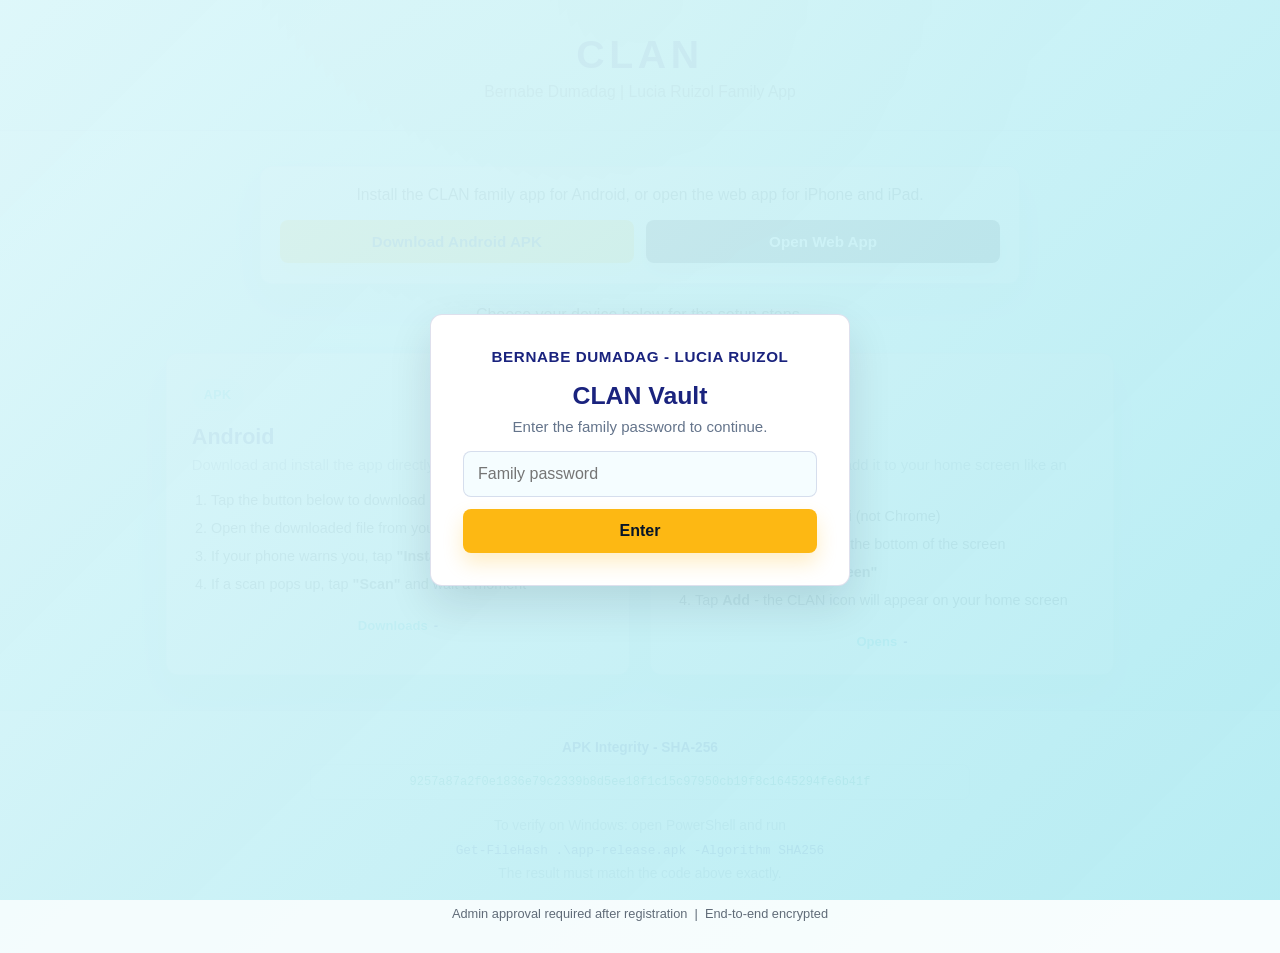
<file: index.html>
<!DOCTYPE html>
<html lang="en">
<head>
    <meta charset="UTF-8">
    <meta name="viewport" content="width=device-width, initial-scale=1.0">
    <title>CLAN | Family Tree Vault</title>
    <link rel="stylesheet" href="style.css">
    <meta name="apple-mobile-web-app-capable" content="yes">
    <meta name="apple-mobile-web-app-title" content="CLAN">
    <link rel="apple-touch-icon" href="icons/Icon-192.png">
</head>
<body>

    <!-- PASSWORD GATE -->
    <div id="password-gate" class="overlay">
        <div class="card">
            <div class="family-mark">Bernabe Dumadag - Lucia Ruizol</div>
            <h1>CLAN Vault</h1>
            <p>Enter the family password to continue.</p>
            <input type="password" id="pass-input" placeholder="Family password" autocomplete="off">
            <button id="enter-btn">Enter</button>
            <p id="error-msg">Incorrect password. Try again.</p>
        </div>
    </div>

    <!-- MAIN CONTENT (hidden until password correct) -->
    <div id="main-content">

        <header>
            <div class="header-inner">
                <h1>CLAN</h1>
                <p>Bernabe Dumadag | Lucia Ruizol Family App</p>
            </div>
        </header>

        <main>
            <section class="quick-download">
                <p>Install the CLAN family app for Android, or open the web app for iPhone and iPad.</p>
                <div class="quick-actions">
                    <a id="android-btn"
                       href="https://github.com/CLAN-harryjames/download/releases/download/v1.1.7/app-release.apk"
                       class="btn">
                        Download Android APK
                    </a>
                    <a id="ios-btn"
                       href="https://clan-harryjames.github.io/download/web/"
                       class="btn secondary"
                       target="_blank">
                        Open Web App
                    </a>
                </div>
            </section>

            <p class="intro">Choose your device below for the setup steps.</p>

            <section class="download-section">

                <div class="platform-card">
                    <div class="platform-icon">APK</div>
                    <h2>Android</h2>
                    <p>Download and install the app directly on your phone.</p>
                    <ol>
                        <li>Tap the button below to download <strong>CLAN.apk</strong></li>
                        <li>Open the downloaded file from your notifications</li>
                        <li>If your phone warns you, tap <strong>"Install Anyway"</strong></li>
                        <li>If a scan pops up, tap <strong>"Scan"</strong> and wait a moment</li>
                    </ol>
                    <div class="counter" id="android-counter">
                        <span class="counter-icon">Downloads</span>
                        <span id="android-count">-</span>
                    </div>
                </div>

                <div class="platform-card">
                    <div class="platform-icon">PWA</div>
                    <h2>iPhone / iPad</h2>
                    <p>Use the web version and add it to your home screen like an app.</p>
                    <ol>
                        <li>Open this page in <strong>Safari</strong> (not Chrome)</li>
                        <li>Tap the <strong>Share</strong> button at the bottom of the screen</li>
                        <li>Tap <strong>"Add to Home Screen"</strong></li>
                        <li>Tap <strong>Add</strong> - the CLAN icon will appear on your home screen</li>
                    </ol>
                    <div class="counter" id="ios-counter">
                        <span class="counter-icon">Opens</span>
                        <span id="ios-count">-</span>
                    </div>
                </div>

            </section>
        </main>

        <footer>
            <p class="footer-label">APK Integrity - SHA-256</p>
            <code id="sha-hash">9257a87a2f0e1836e79c2339b8d5ee18f1c15c97950cb19f8c1645294fe6b41f</code>
            <p class="sha-help">
                To verify on Windows: open PowerShell and run<br>
                <code>Get-FileHash .\app-release.apk -Algorithm SHA256</code><br>
                The result must match the code above exactly.
            </p>
            <p class="footer-note">Admin approval required after registration &nbsp;|&nbsp; End-to-end encrypted</p>
        </footer>

    </div>

    <script>
        // ── Password ──────────────────────────────────────────────────────────
        // To regenerate the hash for a new password, open DevTools console and run:
        //   crypto.subtle.digest('SHA-256', new TextEncoder().encode('yourpassword'))
        //     .then(b => console.log([...new Uint8Array(b)].map(x=>x.toString(16).padStart(2,'0')).join('')))
        const STORED_HASH = '390c6147c1cce5121ebf3c918b0f1f090b3053a50fa4f0758d219af26ef80f77';

        async function hashInput(input) {
            const encoded = new TextEncoder().encode(input);
            const buffer = await crypto.subtle.digest('SHA-256', encoded);
            return [...new Uint8Array(buffer)].map(x => x.toString(16).padStart(2, '0')).join('');
        }

        async function checkPassword() {
            const input = document.getElementById('pass-input').value;
            if (!input) return;
            const hash = await hashInput(input);
            if (hash === STORED_HASH) {
                document.getElementById('password-gate').style.display = 'none';
                document.getElementById('main-content').style.display = 'block';
                loadCounters();
            } else {
                document.getElementById('error-msg').style.display = 'block';
                document.getElementById('pass-input').select();
            }
        }

        // ── Counters ─────────────────────────────────────────────────────────

        // Android: real download count from GitHub Releases API (no auth needed for public repos)
        async function loadAndroidCount() {
            try {
                const res = await fetch('https://api.github.com/repos/CLAN-harryjames/download/releases/latest');
                if (!res.ok) throw new Error();
                const data = await res.json();
                const asset = (data.assets || []).find(a => a.name === 'app-release.apk');
                const count = asset ? asset.download_count : 0;
                document.getElementById('android-count').textContent = count.toLocaleString();
            } catch {
                document.getElementById('android-counter').style.display = 'none';
            }
        }

        // iOS: CounterAPI — free anonymous hit counter, no signup needed
        // GET  https://api.counterapi.dev/v1/{namespace}/{key}       → { count }
        // POST https://api.counterapi.dev/v1/{namespace}/{key}/up    → { count } (increments)
        async function loadIosCount() {
            try {
                const res = await fetch('https://api.counterapi.dev/v1/clan-harryjames/ios-opens');
                if (!res.ok) throw new Error();
                const data = await res.json();
                document.getElementById('ios-count').textContent = (data.count || 0).toLocaleString();
            } catch {
                document.getElementById('ios-counter').style.display = 'none';
            }
        }

        function loadCounters() {
            loadAndroidCount();
            loadIosCount();
        }

        // Web app button: increment counter on click (fire-and-forget so navigation isn't blocked)
        document.addEventListener('DOMContentLoaded', () => {
            document.getElementById('enter-btn').addEventListener('click', checkPassword);

            document.getElementById('pass-input').addEventListener('keydown', e => {
                if (e.key === 'Enter') checkPassword();
                document.getElementById('error-msg').style.display = 'none';
            });

            document.getElementById('ios-btn').addEventListener('click', () => {
                fetch('https://api.counterapi.dev/v1/clan-harryjames/ios-opens/up', { method: 'POST' })
                    .then(r => r.json())
                    .then(data => {
                        document.getElementById('ios-count').textContent = (data.count || 0).toLocaleString();
                    })
                    .catch(() => {});
            });
        });
    </script>

</body>
</html>
</file>
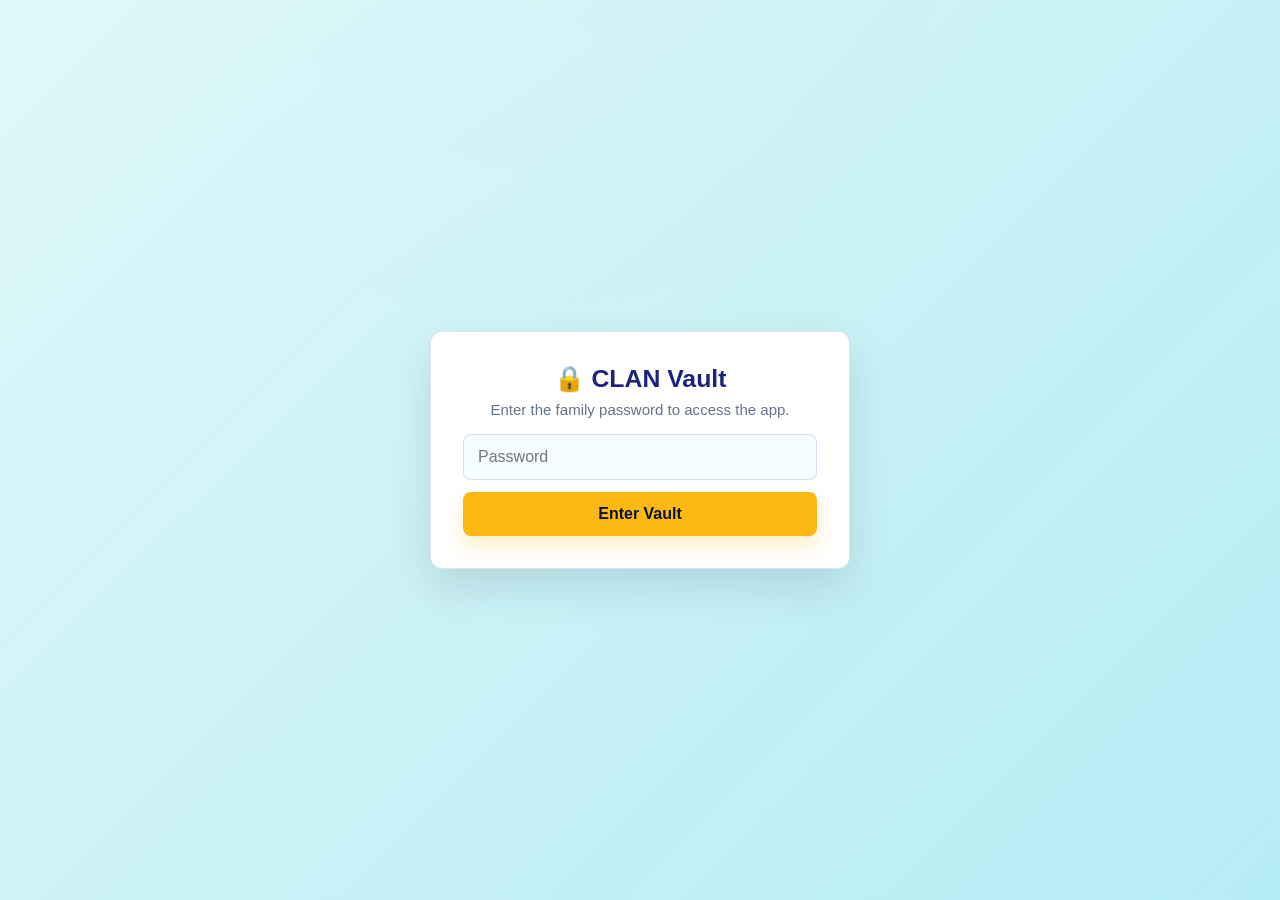
<file: index.html.html>
<!DOCTYPE html>
<html lang="en">
<head>
    <meta charset="UTF-8">
    <meta name="viewport" content="width=device-width, initial-scale=1.0">
    <title>CLAN | Family Tree Vault</title>
    <link rel="stylesheet" href="style.css">
    <meta name="apple-mobile-web-app-capable" content="yes">
    <meta name="apple-mobile-web-app-title" content="CLAN">
    <link rel="apple-touch-icon" href="icons/Icon-192.png">
</head>
<body>
    <div id="password-gate" class="overlay">
        <div class="card">
            <h1>🔒 CLAN Vault</h1>
            <p>Enter the family password to access the app.</p>
            <input type="password" id="pass-input" placeholder="Password">
            <button onclick="checkPassword()">Enter Vault</button>
            <p id="error-msg" style="color: #ff4d4d; display: none;">Incorrect password.</p>
        </div>
    </div>

    <div id="main-content" style="display: none;">
        <header>
            <h1>CLAN</h1>
            <p>Digital Family Tree & Heritage</p>
        </header>

        <section class="download-section">
            <div class="platform-card">
                <h2>🤖 Android</h2>
                <p>Follow these steps exactly:</p>
                <ul>
                    <li>1. Download the <strong>CLAN.apk</strong> below.</li>
                    <li>2. Tap "Install Anyway" if your phone warns you.</li>
                    <li>3. If a scan pops up, select <strong>"Install without scanning"</strong>.</li>
                </ul>
                <a href="app-release.apk" class="btn">Download Android APK</a>
            </div>

            <div class="platform-card">
                <h2>🍎 iPhone / iOS</h2>
                <p>Follow these steps exactly:</p>
                <ul>
                    <li>1. Open this page in <strong>Safari</strong>.</li>
                    <li>2. Tap the <strong>Share</strong> button (box with arrow).</li>
                    <li>3. Select <strong>"Add to Home Screen"</strong>.</li>
                </ul>
                <a href="web/index.html" class="btn secondary">Launch Web App</a>
            </div>
        </section>

        <footer>
            <p>SHA-256: <code>PASTE_YOUR_HASH_HERE</code></p>
        </footer>
    </div>

    <script>
        function checkPassword() {
            const pass = document.getElementById('pass-input').value;
            // CHANGE "family2026" to whatever password you want!
            if (pass === "family2026") {
                document.getElementById('password-gate').style.display = 'none';
                document.getElementById('main-content').style.display = 'block';
            } else {
                document.getElementById('error-msg').style.display = 'block';
            }
        }
    </script>
</body>
</html>
</file>
<file: style.css>
/* Reset & Base */
*, *::before, *::after {
    box-sizing: border-box;
    margin: 0;
    padding: 0;
}

:root {
    --bg: #e0f7fa;
    --bg-soft: #f5fdff;
    --appbar: #b2ebf2;
    --navy: #1a237e;
    --deep-navy: #061428;
    --cyan: #00acc1;
    --gold: #fdb813;
    --gold-hover: #f5a800;
    --text: #172033;
    --muted: #64748b;
    --line: rgba(26, 35, 126, 0.14);
    --card: #ffffff;
    --danger: #c62828;
    --success: #00796b;
    --shadow: 0 18px 44px rgba(6, 20, 40, 0.12);
}

body {
    background:
        linear-gradient(135deg, rgba(178, 235, 242, 0.88), rgba(224, 247, 250, 0.96)),
        radial-gradient(circle at top left, rgba(253, 184, 19, 0.16), transparent 34%);
    color: var(--text);
    font-family: "Segoe UI", Arial, sans-serif;
    min-height: 100vh;
}

/* Password Overlay */
.overlay {
    background:
        linear-gradient(135deg, rgba(224, 247, 250, 0.96), rgba(178, 235, 242, 0.94)),
        radial-gradient(circle at top, rgba(253, 184, 19, 0.2), transparent 36%);
    position: fixed;
    inset: 0;
    display: flex;
    justify-content: center;
    align-items: center;
    z-index: 100;
    padding: 1rem;
}

.card {
    background: var(--card);
    padding: 2rem;
    border-radius: 12px;
    border: 1px solid var(--line);
    text-align: center;
    box-shadow: var(--shadow);
    width: 100%;
    max-width: 420px;
}

.family-mark {
    display: inline-block;
    margin-bottom: 0.9rem;
    color: var(--navy);
    font-size: 0.95rem;
    font-weight: 800;
    letter-spacing: 0.04em;
    line-height: 1.35;
    text-transform: uppercase;
}

.card h1 {
    font-size: 1.55rem;
    color: var(--navy);
    margin-bottom: 0.45rem;
}

.card p {
    font-size: 0.94rem;
    color: var(--muted);
    margin-bottom: 1rem;
}

input[type="password"] {
    width: 100%;
    padding: 13px 14px;
    margin-bottom: 12px;
    background: var(--bg-soft);
    border: 1px solid var(--line);
    color: var(--deep-navy);
    border-radius: 8px;
    font-size: 1rem;
    outline: none;
}

input[type="password"]:focus {
    border-color: var(--cyan);
    box-shadow: 0 0 0 3px rgba(0, 172, 193, 0.16);
}

button {
    width: 100%;
    padding: 13px;
    background: var(--gold);
    color: var(--deep-navy);
    border: none;
    border-radius: 8px;
    font-size: 1rem;
    font-weight: 800;
    cursor: pointer;
    transition: background 0.2s, transform 0.2s, box-shadow 0.2s;
    box-shadow: 0 10px 20px rgba(253, 184, 19, 0.24);
}

button:hover {
    background: var(--gold-hover);
    transform: translateY(-1px);
}

#error-msg {
    display: none;
    color: var(--danger);
    font-size: 0.85rem;
    margin-top: 10px;
    margin-bottom: 0;
}

/* Header */
header {
    background: linear-gradient(135deg, var(--appbar), #d7f8fb);
    border-bottom: 1px solid var(--line);
    padding: 2.2rem 1rem 1.8rem;
    text-align: center;
}

.header-inner {
    max-width: 960px;
    margin: 0 auto;
}

.header-inner h1 {
    font-size: 2.45rem;
    color: var(--navy);
    letter-spacing: 0.12em;
    line-height: 1;
}

.header-inner p {
    color: var(--deep-navy);
    font-size: 0.98rem;
    margin-top: 0.55rem;
    opacity: 0.78;
}

/* Main */
main {
    max-width: 980px;
    margin: 0 auto;
    padding: 2.2rem 1rem;
}

.intro {
    text-align: center;
    color: var(--deep-navy);
    margin: 0 auto 1.8rem;
    font-size: 1rem;
    max-width: 620px;
}

.quick-download {
    background: rgba(255, 255, 255, 0.86);
    border: 1px solid var(--line);
    border-radius: 12px;
    box-shadow: var(--shadow);
    margin: 0 auto 1.4rem;
    max-width: 760px;
    padding: 1.2rem;
    text-align: center;
}

.quick-download p {
    color: var(--deep-navy);
    font-size: 0.98rem;
    margin-bottom: 1rem;
}

.quick-actions {
    display: grid;
    grid-template-columns: repeat(2, minmax(0, 1fr));
    gap: 0.8rem;
}

/* Download Cards */
.download-section {
    display: grid;
    grid-template-columns: repeat(2, minmax(0, 1fr));
    gap: 1.25rem;
}

.platform-card {
    background: var(--card);
    border: 1px solid var(--line);
    border-radius: 12px;
    padding: 1.55rem;
    box-shadow: var(--shadow);
}

.platform-icon {
    display: inline-flex;
    align-items: center;
    justify-content: center;
    min-width: 48px;
    height: 32px;
    padding: 0 12px;
    margin-bottom: 0.85rem;
    border-radius: 999px;
    background: rgba(0, 172, 193, 0.12);
    color: var(--cyan);
    font-size: 0.78rem;
    font-weight: 800;
    letter-spacing: 0.04em;
    text-transform: uppercase;
}

.platform-card h2 {
    font-size: 1.35rem;
    color: var(--navy);
    margin-bottom: 0.45rem;
}

.platform-card p {
    color: var(--muted);
    font-size: 0.93rem;
    margin-bottom: 1rem;
}

.platform-card ol {
    text-align: left;
    font-size: 0.9rem;
    line-height: 1.65;
    color: var(--text);
    padding-left: 1.2rem;
    margin-bottom: 1.35rem;
}

.platform-card li + li {
    margin-top: 0.25rem;
}

/* Buttons */
.btn {
    display: block;
    background: var(--gold);
    color: var(--deep-navy);
    padding: 13px 18px;
    text-decoration: none;
    border-radius: 8px;
    font-weight: 800;
    font-size: 0.95rem;
    text-align: center;
    transition: background 0.2s, transform 0.2s, box-shadow 0.2s;
    box-shadow: 0 10px 20px rgba(253, 184, 19, 0.22);
}

.btn:hover {
    background: var(--gold-hover);
    transform: translateY(-1px);
}

.btn.secondary {
    background: var(--deep-navy);
    color: #ffffff;
    box-shadow: 0 10px 22px rgba(6, 20, 40, 0.18);
}

.btn.secondary:hover {
    background: var(--navy);
}

/* Download Counter */
.counter {
    display: flex;
    align-items: center;
    justify-content: center;
    gap: 6px;
    margin-top: 10px;
    font-size: 0.82rem;
    color: var(--muted);
}

.counter-icon {
    color: var(--cyan);
    font-weight: 800;
}

#android-count, #ios-count {
    color: var(--navy);
    font-weight: 800;
}

/* Footer */
footer {
    background: rgba(255, 255, 255, 0.78);
    border-top: 1px solid var(--line);
    padding: 1.8rem 1rem 2rem;
    text-align: center;
    color: var(--muted);
    font-size: 0.86rem;
}

.footer-label {
    color: var(--navy);
    font-weight: 800;
    margin-bottom: 0.55rem;
}

footer code, #sha-hash {
    display: block;
    background: var(--card);
    border: 1px solid var(--line);
    border-radius: 8px;
    padding: 10px 14px;
    font-size: 0.75rem;
    color: var(--success);
    word-break: break-all;
    margin: 0.5rem auto;
    max-width: 660px;
}

.sha-help {
    margin-top: 0.9rem;
    line-height: 1.75;
    color: var(--muted);
}

.sha-help code {
    display: inline;
    background: rgba(0, 172, 193, 0.08);
    border: none;
    padding: 2px 6px;
    font-size: 0.8rem;
    color: var(--navy);
    border-radius: 4px;
}

.footer-note {
    margin-top: 1.25rem;
    color: var(--deep-navy);
    opacity: 0.62;
    font-size: 0.8rem;
}

/* Mobile Responsive */
@media (max-width: 760px) {
    .download-section {
        grid-template-columns: 1fr;
    }

    .header-inner h1 {
        font-size: 2rem;
    }

    main {
        padding: 1.5rem 1rem;
    }

    .platform-card {
        padding: 1.25rem;
    }

    .quick-actions {
        grid-template-columns: 1fr;
    }

    .card {
        padding: 1.6rem 1.2rem;
    }
}
</file>
